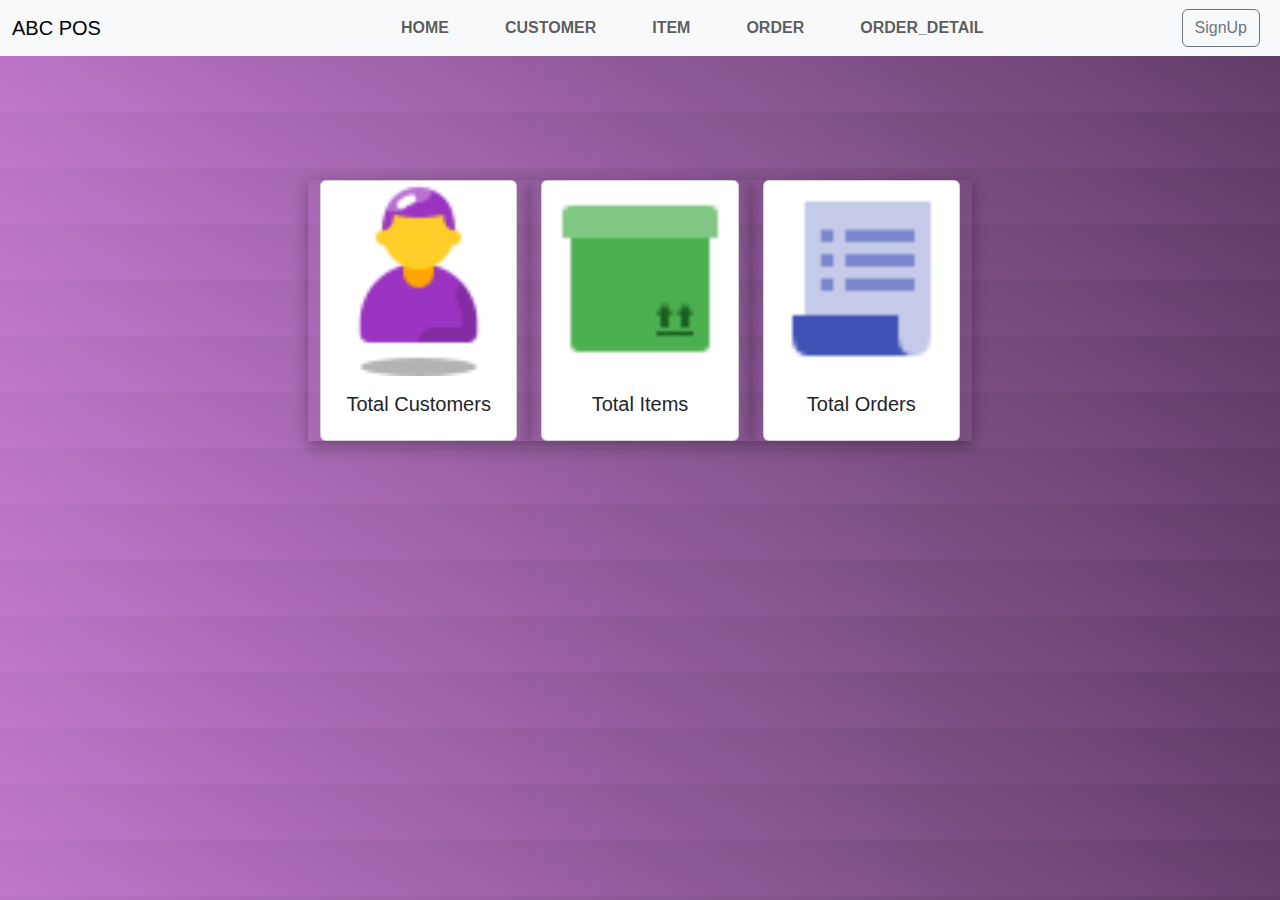
<file: index.html>
<!DOCTYPE html>
<html lang="en">
<head>
    <meta charset="UTF-8">
    <title>Home Page</title>
    <link rel="stylesheet" href="style.css">
    <link href="https://cdn.jsdelivr.net/npm/bootstrap@5.3.3/dist/css/bootstrap.min.css" rel="stylesheet" integrity="sha384-QWTKZyjpPEjISv5WaRU9OFeRpok6YctnYmDr5pNlyT2bRjXh0JMhjY6hW+ALEwIH" crossorigin="anonymous">

</head>
<body>
<nav class="navbar navbar-expand-lg bg-body-tertiary">
    <div class="container-fluid">
        <a class="navbar-brand" href="#">ABC POS</a>
        <button class="navbar-toggler" type="button" data-bs-toggle="collapse" data-bs-target="#navbarNavAltMarkup" aria-controls="navbarNavAltMarkup" aria-expanded="false" aria-label="Toggle navigation">
            <span class="navbar-toggler-icon"></span>
        </button>
        <div class="collapse navbar-collapse" id="navbarNavAltMarkup">
            <div class="navbar-nav">
                <a class="nav-link active" aria-current="page" href="#"></a>
                <a class="nav-link" href="index.html">HOME</a>
                <a class="nav-link" href="manage_customer/customer.html">CUSTOMER</a>
                <a class="nav-link" href="manage_item/item.html">ITEM</a>
                <a class="nav-link" href="manage_orders/order.html">ORDER</a>
                <a class="nav-link" href="manage_orders/order_detail.html">ORDER_DETAIL</a>
               <!-- <a class="nav-link disabled" aria-disabled="true">Disabled</a>-->
            </div>
            <button type="button" class="btn btn-outline-secondary">SignUp</button>
        </div>
    </div>
</nav>
<!--CARDS-->

<section>
   <main class="cards-home">
       <div class="row row-cols-1 row-cols-md-3 g-4">
           <div class="col">
               <div class="card h-100">
                   <img src="Assests/images/icons8-customer-64.png" class="card-img-top" alt="customers">
                   <div class="card-body">
                       <h5 class="card-title">Total Customers</h5>
                      <!-- <p class="card-text">_</p>-->
                   </div>
               </div>
           </div>
           <div class="col">
               <div class="card h-100">
                   <img src="Assests/images/icons8-item-48.png" class="card-img-top" alt="items">
                   <div class="card-body">
                       <h5 class="card-title">Total Items</h5>
                      <!-- <p class="card-text">_</p>-->
                   </div>
               </div>
           </div>
           <div class="col">
               <div class="card h-100">
                   <img src="Assests/images/icons8-order-48.png" class="card-img-top" alt="orders">
                   <div class="card-body">
                       <h5 class="card-title">Total Orders</h5>
                      <!-- <p class="card-text">___</p>-->
                   </div>
               </div>
           </div>

       </div>
   </main>
</section>

<script src="https://cdn.jsdelivr.net/npm/bootstrap@5.3.3/dist/js/bootstrap.bundle.min.js" integrity="sha384-YvpcrYf0tY3lHB60NNkmXc5s9fDVZLESaAA55NDzOxhy9GkcIdslK1eN7N6jIeHz" crossorigin="anonymous"></script>

</body>
</html>
</file>
<file: style.css>
*{

    margin: 0;
    padding: 0;
    box-sizing: border-box;
    text-decoration: none;
    border: none;
    outline: none;
    font-family: -apple-system, sans-serif;
}

body{
    background:linear-gradient( 30deg, #C178CD, #613D67) ;
}
nav{
    position: fixed;

}
.navbar-collapse{
    justify-content: space-between;
    align-items: center;
    margin-left: 200px;
}
.navbar-nav>a{
    /*justify-content: center;
    align-content: center;*/
/*    margin-left: 80px;*/
   /* right: 100px;*/

     margin: 0px 20px;
    font-weight: 600;
    z-index: 100;
}

.btn-outline-secondary{
    position: absolute;
    right: 20px;
}
.cards-home{
    width: 50vw;
    position: absolute;
    right: 0;
    left: 0;
    top: 0;
    bottom: 0;
    margin: auto;
    margin-top: 180px;

}

.card-title{
    justify-content: center;
    align-items: center;
    text-align: center;
    color: #501254;
}

.col{
    box-shadow: rgba(0, 0, 0, 0.35) 0px 5px 15px;

}
</file>
